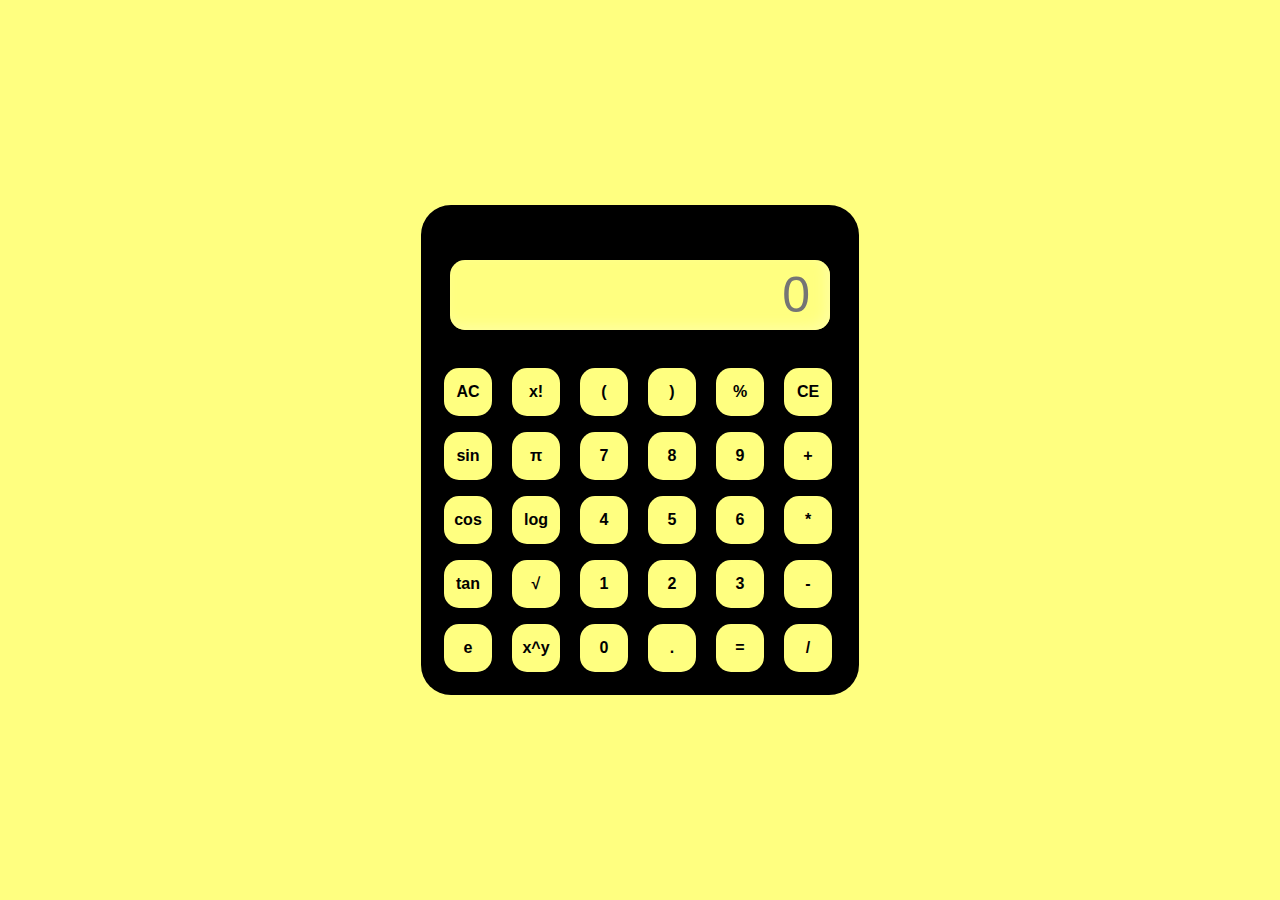
<file: CALCULATOR/index.html>
<!DOCTYPE html>
<html lang="en">
  <head>
    <meta charset="UTF-8" />
    <meta http-equiv="X-UA-Compatible" content="IE=edge" />
    <meta name="viewport" content="width=device-width, initial-scale=1.0" />
    <link rel="stylesheet" href="style.css" />
    <title>Calculator</title>
  </head>
  <body>
    <div class="container">
      <div class="calculator">
        <input type="text" placeholder="0" id="output-screen" />
        <button onclick="Clear()">AC</button>
        <button onclick="factorial()">x!</button>
        <button onclick="display('(')">(</button>
        <button onclick="display(')')">)</button>
        <button onclick="display('%')">%</button>
        <button onclick="del()">CE</button>
        <button onclick="sin()">sin</button>
        <button onclick="pi()">π</button>
        <button onclick="display('7')">7</button>
        <button onclick="display('8')">8</button>
        <button onclick="display('9')">9</button>
        <button onclick="display('+')">+</button>
        <button onclick="cos()">cos</button>
        <button onclick="log()">log</button>
        <button onclick="display('4')">4</button>
        <button onclick="display('5')">5</button>
        <button onclick="display('6')">6</button>
        <button onclick="display('*')">*</button>
        <button onclick="tan()">tan</button>
        <button onclick="sqrt()">√</button>
        <button onclick="display('1')">1</button>
        <button onclick="display('2')">2</button>
        <button onclick="display('3')">3</button>
        <button onclick="display('-')">-</button>
        <button onclick="e()">e</button>
        <button onclick="pow()">x^y</button>
        <button onclick="display('0')">0</button>
        <button onclick="display('.')">.</button>
        <button onclick="Calculate('=')" class="equal">=</button>
        <button onclick="display('/')">/</button>
      </div>
    </div>
    <script src="script.js"></script>
  </body>
</html>
</file>
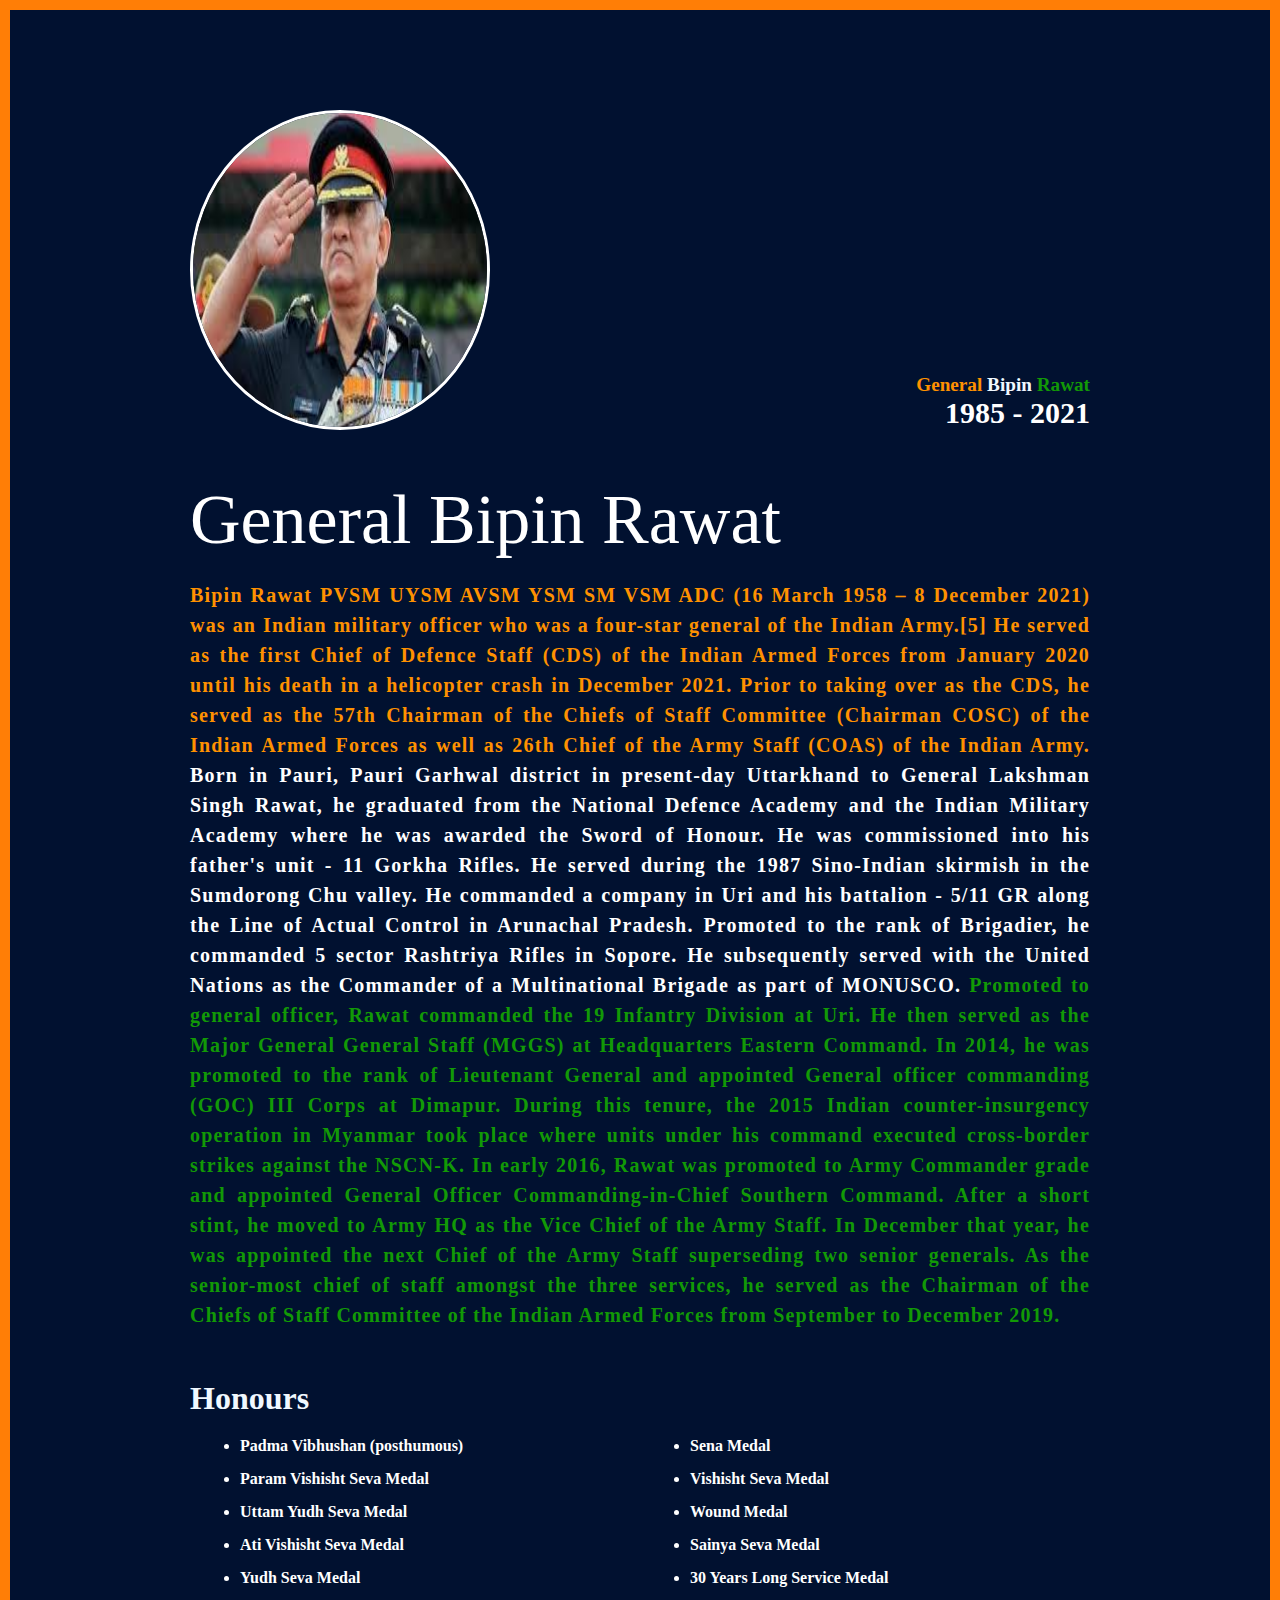
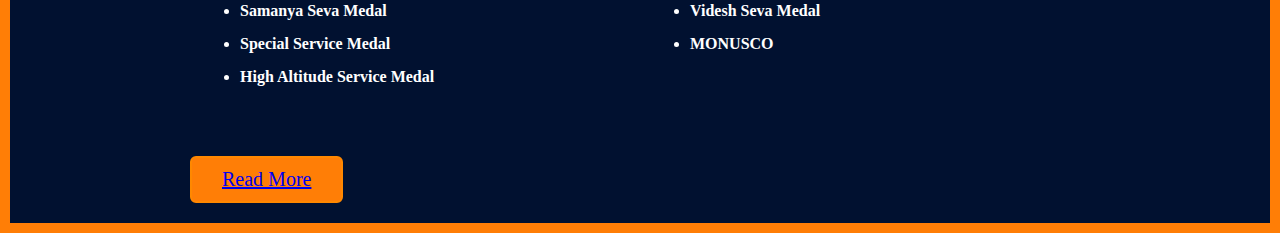
<file: TRIBUTE PAGE/index.html>
<!DOCTYPE html>
<html lang="en">
<head>
    <meta charset="UTF-8">
    <meta http-equiv="X-UA-Compatible" content="IE=edge">
    <meta name="viewport" content="width=device-width, initial-scale=1.0">
    <title>Tribute page</title>
    <link rel="stylesheet" href="style.css">
</head>

<body>
    <div class="container">
        <div class="content">
          <section class="top_section">
            <div class="image_container">
              <img src="tributeimg5.jpeg" alt="tribute" />
            </div>
            <div>
              <div class="name"><span style="color: rgb(255, 145, 0);">General </span><span style="color: aliceblue;">Bipin</span> <span style="color: rgb(18, 153, 6);">Rawat</span>  </div>
              <h4>1985 - 2021</h4>
            </div>
          </section>
          <section class="about_section">
            <h2>General Bipin Rawat</h2>
            <p>
              <b><span style="color: rgb(255, 145, 0);"> Bipin Rawat PVSM UYSM AVSM YSM SM VSM ADC (16 March 1958 – 8 December 2021) was an Indian military officer who was a four-star general of the Indian Army.[5] He served as the first Chief of Defence Staff (CDS) of the Indian Armed Forces from January 2020 until his death in a helicopter crash in December 2021. Prior to taking over as the CDS, he served as the 57th Chairman of the Chiefs of Staff Committee (Chairman COSC) of the Indian Armed Forces as well as 26th Chief of the Army Staff (COAS) of the Indian Army.</span>

                Born in Pauri, Pauri Garhwal district in present-day Uttarkhand to General Lakshman Singh Rawat, he graduated from the National Defence Academy and the Indian Military Academy where he was awarded the Sword of Honour. He was commissioned into his father's unit - 11 Gorkha Rifles. He served during the 1987 Sino-Indian skirmish in the Sumdorong Chu valley. He commanded a company in Uri and his battalion - 5/11 GR along the Line of Actual Control in Arunachal Pradesh. Promoted to the rank of Brigadier, he commanded 5 sector Rashtriya Rifles in Sopore. He subsequently served with the United Nations as the Commander of a Multinational Brigade as part of MONUSCO.<span style="color: rgb(18, 153, 6);">
                
                Promoted to general officer, Rawat commanded the 19 Infantry Division at Uri. He then served as the Major General General Staff (MGGS) at Headquarters Eastern Command. In 2014, he was promoted to the rank of Lieutenant General and appointed General officer commanding (GOC) III Corps at Dimapur. During this tenure, the 2015 Indian counter-insurgency operation in Myanmar took place where units under his command executed cross-border strikes against the NSCN-K. In early 2016, Rawat was promoted to Army Commander grade and appointed General Officer Commanding-in-Chief Southern Command. After a short stint, he moved to Army HQ as the Vice Chief of the Army Staff. In December that year, he was appointed the next Chief of the Army Staff superseding two senior generals. As the senior-most chief of staff amongst the three services, he served as the Chairman of the Chiefs of Staff Committee of the Indian Armed Forces from September to December 2019.</span>
            </p>
          </section>
          <section class="award_section">
            <h1>Honours</h1>
            <div class="left">
              <ul>
                       <li>
                         Padma Vibhushan (posthumous)
                        </li>
                       <li>
                         Param Vishisht Seva Medal
                       </li>
                       <li>
                         Uttam Yudh Seva Medal
                       </li>
                       <li>
                         Ati Vishisht Seva Medal
                       </li>
                       <li>
                         Yudh Seva Medal
                       </li>
                       <li>
                         Samanya Seva Medal
                      </li>
                      <li>
                         Special Service Medal
                      </li>
                      <li>
                         High Altitude Service Medal
                      </li>
         </div>
         <div class="right">
             <ul>
                 <li>
                         Sena Medal
                       </li>
                       <li>
                         Vishisht Seva Medal
                       </li>
                       <li>
                         Wound Medal
                       </li>
                       <li>
                         Sainya Seva Medal
                       </li>
                        <li>
                         30 Years Long Service Medal
                        </li>
                        <li>
                        Videsh Seva Medal
                         </li>
                         <li>
                        MONUSCO
                         </li>
             </ul>
         </div>
          </section>
          <footer>
            
            <p>
             <a href="https://en.wikipedia.org/wiki/Bipin_Rawat" >Read More</a>
              
            </p>
          </footer>
        </div>
      </div>
    

</body>
</html>
</file>
<file: CALCULATOR/style.css>
*{
    margin:0;
    padding: 0;
    box-sizing: border-box;
    background-color:#ffff80;
    font-family: sans-serif;
    outline: none;
}

.container{
    height: 100vh;
    display: flex;
    justify-content: center;
    align-items: center;
}

.calculator{
    background-color: #000;
    padding: 15px;
    border-radius: 30px;
    display: grid;
    grid-template-columns: repeat(6,68px);
}

input{
    grid-column: span 6;
    height: 70px;
    width: 380px;
    background-color: #ffff80;
    box-shadow: inset -5px -5px 12px #ffff9d,
                      5px 5px 12px rgba(0,0,0,.16);
    border: none;
    border-radius: 15px;
    color: rgb(0, 0, 0);
    font-size: 50px;
    text-align: end;
    margin: auto;
    margin-top: 40px;
    margin-bottom: 30px;
    padding: 20px;
}

button{
    height: 48px;
    width: 48px;
    background-color: #ffff80;
  
    border: none;
    border-radius: 15px;
    margin: 8px;
    font-size: 16px;
    font-weight: bolder;
    color: #000
    
}

.equal{
    width: px;
    border-radius: 15px;
    

}
</file>
<file: TRIBUTE PAGE/style.css>
* {
    margin: 0;
    padding: 0;
    box-sizing: border-box;
  }
  
  .container {
    background-color: #011130;
    min-height: 100vh;
    border: 10px solid #ff7e06;
  }
  
  .content {
    max-width: 900px;
    margin: 0 auto;
  }
  .top_section {
    margin-top: 100px;
    display: flex;
    justify-content: space-between;
    align-items: flex-end;
  }
  .top_section h1 {
    font-size: 50px;
    font-weight: bold;
    color: #1d1e4c;
    text-transform: uppercase;
  }
  .top_section h4 {
    font-size: 30px;
    text-align: end;
    color: white;
  }
  
  .image_container {
    border-radius: 50%;
    overflow: hidden;
    border: 3px solid white;
  }
  
  .image_container,
  img {
    width: 300px;
    height: 320px;
  }
  .about_section {
    margin-top: 50px;
    color: white;
  }
  .about_section h2 {
    font-size: 70px;
    font-weight: 400;
    margin-bottom: 20px;
  }
  .about_section p {
    font-size: 20px;
    line-height: 30px;
    letter-spacing: 1.2px;
    text-align: justify;
  }
  .award_section {
    margin: 50px 0;
  }
  .award_section h1 {
    margin-bottom: 20px;
    color: aliceblue;
  }
  .award_section ul {
    margin-left: 50px;
    color: white;
  }
  .award_section li {
    margin-bottom: 15px;
  }
  
  
  footer p {
    text-align: right;
    color: antiquewhite;
    display: inline-block;
    background: #ff7e06;
    font-size: 20px;
    font-weight: 500;
    padding: 10px 30px 10px;
    margin-top: 20px;
    border-radius: 6px;
    border: 2px solid rgb(255, 136, 0);
    transition: all 0.3s ease;
    margin-bottom: 20px;
  }
  .name{
    font-size: larger;
    font-weight: bold;
  }
 footer p:hover{
  color:#ff7e06;
  background: none;
}
.left {
  
  float: left;
  width: 50%;
}

.right {

  margin-left:50% ;
}
.center{
  margin-right: 10px;
}
</file>
